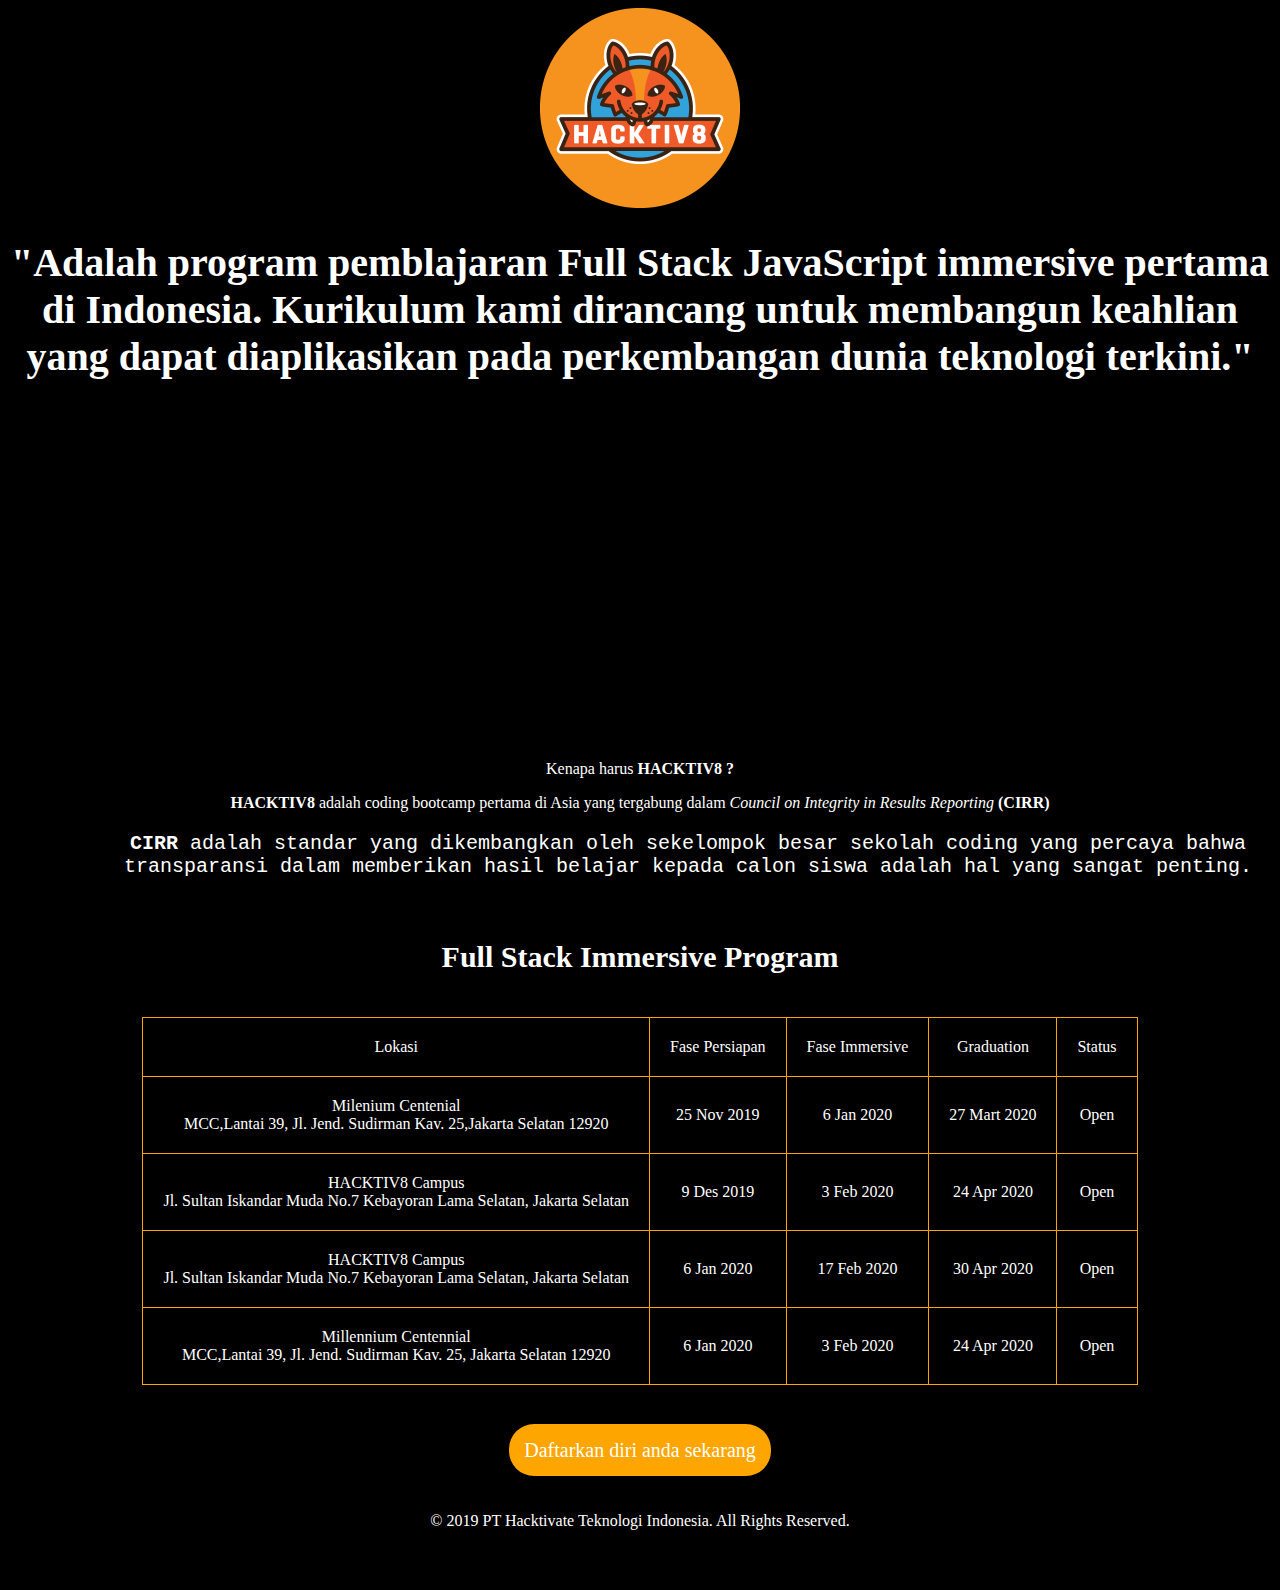
<file: index.html>
<!DOCTYPE html>
<html>

<head>
    <meta charset="utf-8">
    <meta name="viewport" content="width=device-width, initial-scale=1.0">
    <link rel="icon" type="jpg" href="asset/logo_hacktiv8.png">
    <link href="asset/style_index.css" rel="stylesheet" type="text/css">
    <title>Hacktiv8 - Home</title>
</head>

<body>
    <center><img src="asset/logo_hacktiv8.png" width="200px" height="200x">
        <h1>"Adalah program pemblajaran Full Stack JavaScript immersive pertama di Indonesia. Kurikulum kami dirancang
            untuk membangun keahlian yang dapat diaplikasikan pada perkembangan dunia teknologi terkini."
        </h1>
        <br>
        <iframe width="560" height="315" src="https://www.youtube.com/embed/R6Xt1RBV8Wo" frameborder="0"
            allow="accelerometer; autoplay; encrypted-media; gyroscope; picture-in-picture" allowfullscreen></iframe>
        <br>
        <p>Kenapa harus <b>HACKTIV8 ?</b></p>
        <p><b>HACKTIV8</b> adalah coding bootcamp pertama di Asia yang tergabung dalam <i>Council on Integrity in
                Results Reporting</i> <b>(CIRR)</b>
            <br>
        </p>
        <pre>
        <b>CIRR</b> adalah standar yang dikembangkan oleh sekelompok besar sekolah coding yang percaya bahwa
        transparansi dalam memberikan hasil belajar kepada calon siswa adalah hal yang sangat penting.</pre>
        <br>
        <h2>Full Stack Immersive Program </h2>
        <br>
        <table>
            <thead>
                <td>Lokasi</td>
                <td>Fase Persiapan</td>
                <td>Fase Immersive</td>
                <td>Graduation</td>
                <td>Status</td>
            </thead>
            <tbody>
                <tr>
                    <td>Milenium Centenial
                        <br>
                        MCC,Lantai 39, Jl. Jend. Sudirman Kav. 25,Jakarta Selatan 12920
                    </td>
                    <td>25 Nov 2019</td>
                    <td>6 Jan 2020</td>
                    <td>27 Mart 2020</td>
                    <td>Open</td>
                </tr>
                <tr>
                    <td>HACKTIV8 Campus
                        <br>
                        Jl. Sultan Iskandar Muda No.7
                        Kebayoran Lama Selatan, Jakarta Selatan
                    </td>
                    <td>9 Des 2019</td>
                    <td>3 Feb 2020</td>
                    <td>24 Apr 2020</td>
                    <td>Open</td>
                </tr>
                <tr>
                    <td>HACKTIV8 Campus
                        <br>
                        Jl. Sultan Iskandar Muda No.7
                        Kebayoran Lama Selatan, Jakarta Selatan
                    </td>
                    <td>6 Jan 2020</td>
                    <td>17 Feb 2020</td>
                    <td>30 Apr 2020</td>
                    <td>Open</td>
                </tr>
                <tr>
                    <td>Millennium Centennial
                        <br>
                        MCC,Lantai 39, Jl. Jend. Sudirman Kav. 25, Jakarta Selatan 12920
                    </td>
                    <td>6 Jan 2020</td>
                    <td>3 Feb 2020</td>
                    <td>24 Apr 2020</td>
                    <td>Open</td>
                </tr>
            </tbody>
        </table>
        <br>
        <br>
        <br>
        <a href="form.html"> Daftarkan diri anda sekarang </a>
        <br>
    </center>
    <footer>© 2019 PT Hacktivate Teknologi Indonesia. All Rights Reserved.</footer>
</body>

</html>
</file>
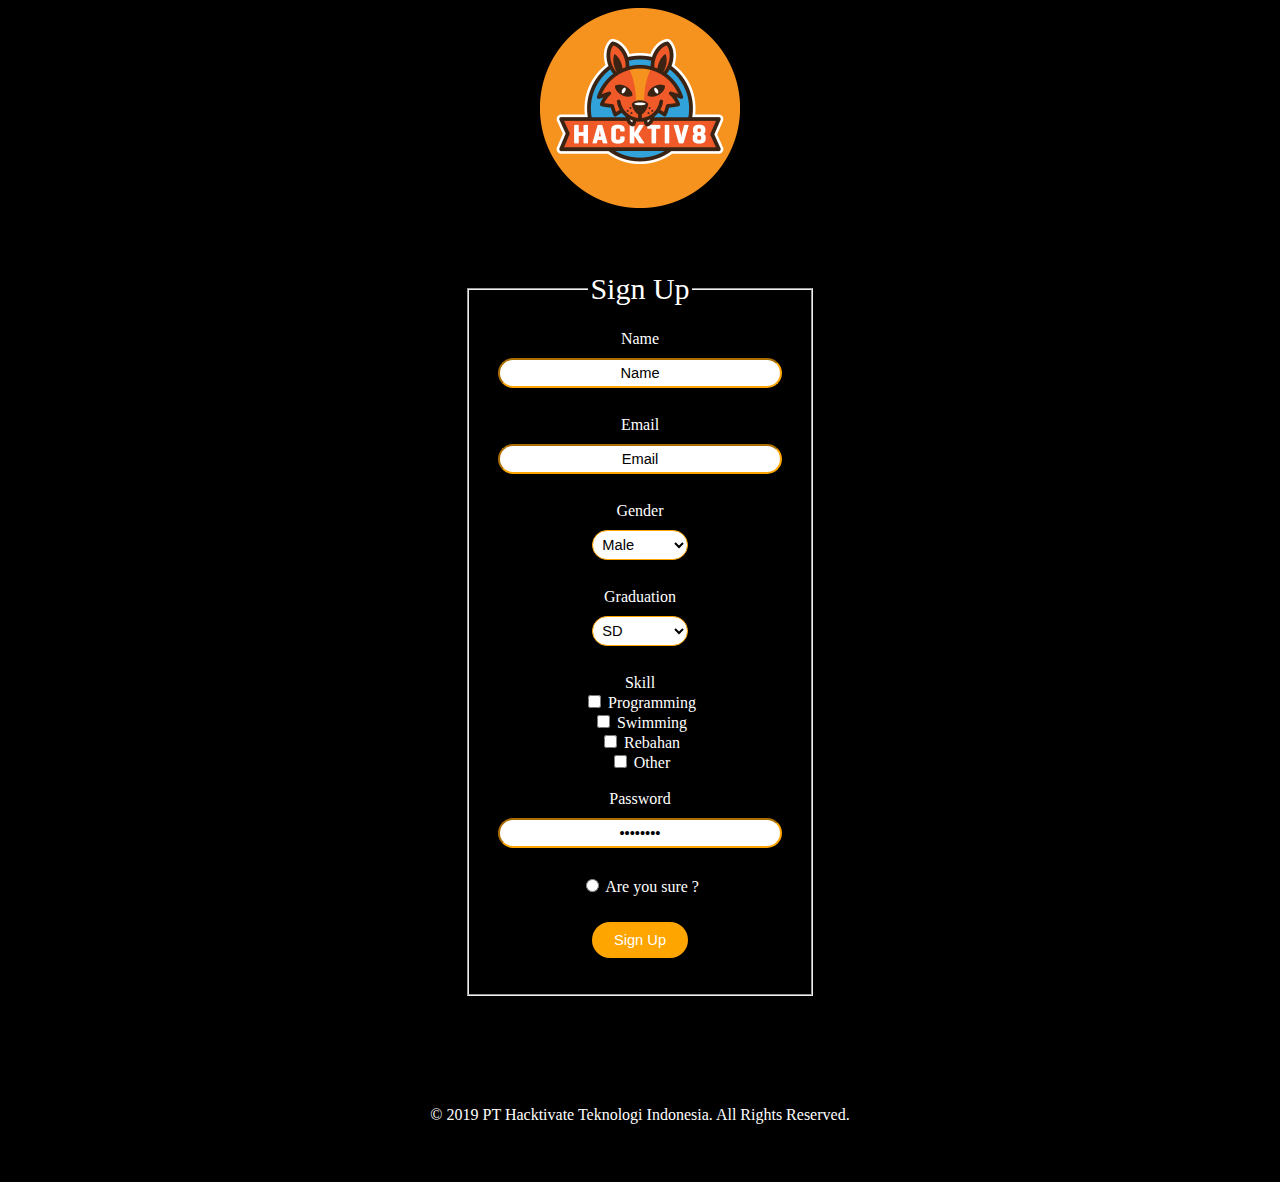
<file: form.html>
<!DOCTYPE html>
<html>

<head>
    <meta charset="utf-8">
    <meta name="viewport" content="width=device-width, initial-scale=1.0">
    <link rel="icon" type="jpg" href="asset/logo_hacktiv8.png">
    <link href="asset/style_form.css" rel="stylesheet" type="text/css">
    <title>Sign Up</title>
</head>

<body>
    <center><img src="asset/logo_hacktiv8.png" width="200px" height="200px"></center>
    <form action="welcome.html" method="GET">
        <div class="box">
            <fieldset>
                <legend style="font-size: 30px;">Sign Up</legend>
                <br>
                <label>
                    Name <br>
                    <input type="text" class="name" name="name" value="Name" placeholder="Full Name">
                </label>
                <br><br>
                <label>
                    Email <br>
                    <input type="email" class="name" neme="email" value="Email" placeholder="Email">
                </label>
                <br><br>
                <label>
                    Gender <br>
                    <select class="name2">
                        <option>Male</option>
                        <option>Famale</option>
                    </select>
                </label>
                <br><br>
                <label>
                    Graduation <br>
                    <select name="select" class="name2">
                        <option value="SD">SD</option>
                        <option value="SMP">SMP</option>
                        <option value="SMA">SMA</option>
                        <option value="S1">S1</option>
                        <option value="S2">S2</option>
                        <option value="S3">S3</option>
                    </select>
                </label>
                <br> <br>
                Skill <br>
                <label>
                    <input type="checkbox" value="Programming"> Programming
                </label>
                <br>
                <label>
                    <input type="checkbox" value="Swimming"> Swimming
                </label>
                <br>
                <label>
                    <input type="checkbox" value="Rebahan"> Rebahan
                </label>
                <br>
                <label>
                    <input type="checkbox" value="Other"> Other
                </label>
                <br><br>
                <label>
                    Password <br>
                    <input type="password" class="name" name="password" value="password" placeholder="Password">
                </label>
                <br><br>
                <label>
                    <input type="radio" name="apply"> Are you sure ?
                </label>
                <br>
                <p>
                    <input type="submit" class="submit" name="submit" value="Sign Up">
                </p>
            </fieldset>
        </div>
    </form>
    <footer>© 2019 PT Hacktivate Teknologi Indonesia. All Rights Reserved.</footer>
</body>

</html>
</file>
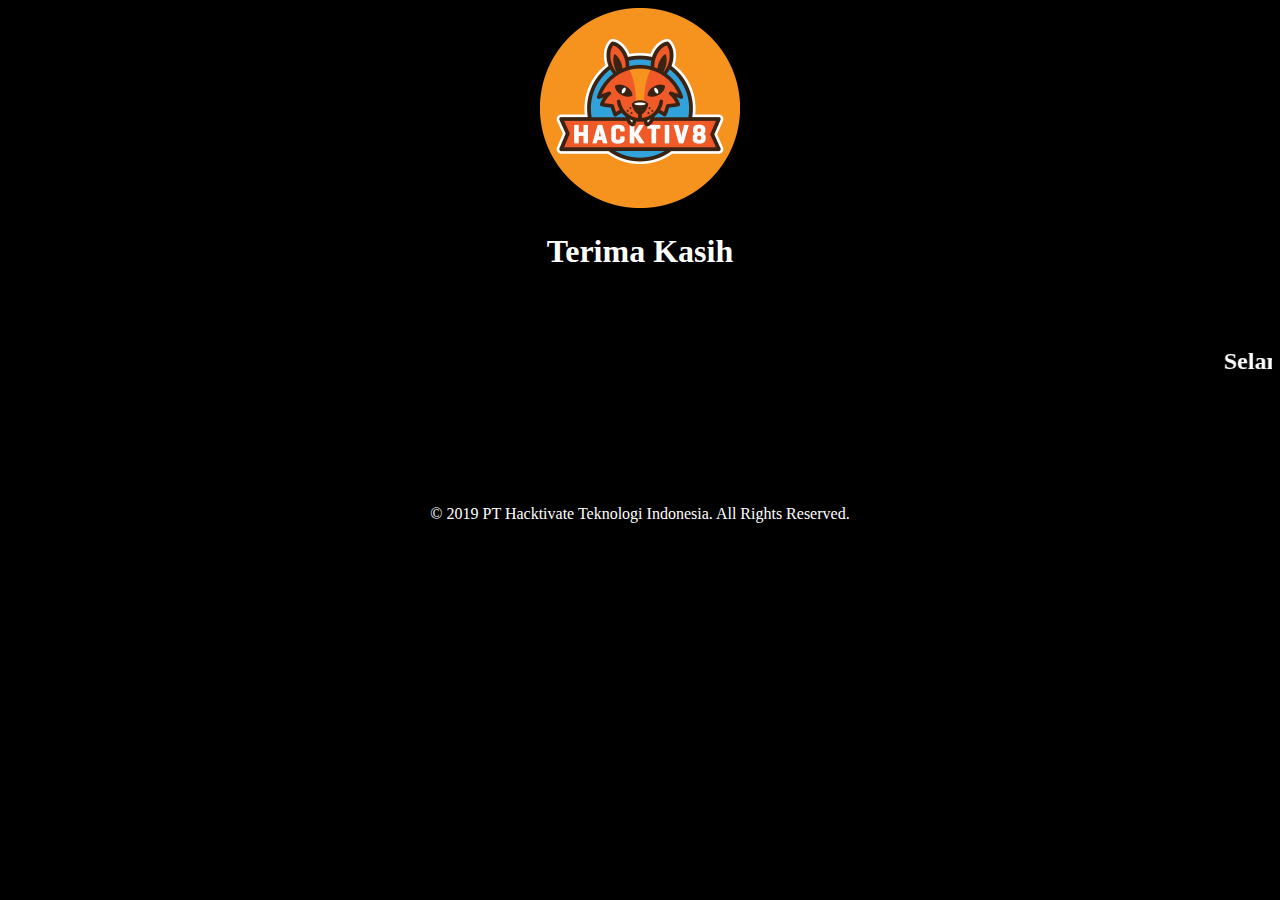
<file: welcome.html>
<!DOCTYPE html>
<html>

<head>
    <meta charset="utf-8">
    <meta name="viewport" content="width=device-width, initial-scale=1.0">
    <link rel="icon" type="jpg" href="asset/logo_hacktiv8.png">
    <link href="asset/style_welcome.css" rel="stylesheet" type="text/css">
    <title>Welcome</title>
</head>

<body>
    <center>
        <img class="loading" src="asset/logo_hacktiv8.png">
        <br>
        <h1><b>Terima Kasih</b></h1>
        <br>
        <br>
        <h2>
            <marquee>Selamat! Kamu telah terdaftar ke dalam program HACKTIV8 dan menjadi calon murid HACKTIV8, Sekaligus
                calon developer masa depan, Untuk masuk ke tahap selanjutnya, Kami akan segera menghubungi via Email
                segera. </marquee>
        </h2>
        <br>
        <br>
        <br>
    </center>
    <footer>© 2019 PT Hacktivate Teknologi Indonesia. All Rights Reserved.</footer>
    <script type="text/javascript">
        alert("Welcome :)");
    </script>
</body>

</html>
</file>
<file: asset/style_index.css>
body {
    background-color: black;
    font-family: 'Times New Roman', Times, serif;
}

h1 {
    color: white;
    font-size: 40px;
}

h2 {
    color: white;
    font-size: 30px;
}

p {
    color: white;
}

pre {
    color: white;
    font-size: 20px;
    transition: all;
    padding: auto;
}

a {
    text-decoration: none;
    text-align: center;
    background-color: orange;
    font-size: 20px;
    padding: 15px;
    margin: 10px;
    border-radius: 25px;
    color: white;
}

a:hover {
    color: black;
}

table,
th,
td {
    color: white;
    padding: 20px;
    border-collapse: collapse;
    border: 1px solid orange;
    text-align: center;
}

footer {
    color: white;
    padding: 50px;
    text-align: center;
}
</file>
<file: asset/style_form.css>
body {
    background-color: black;
    font-family: 'Times New Roman', Times, serif;
}

.box {
    width: 350px;
    background: black;
    color: white;
    margin: 10px auto;
    padding: 50px 0px;
    text-align: center;
}

.name {
    background: white;
    color: black;
    font-size: 11pt;
    width: 85%;
    border-radius: 25px;
    padding: 5px;
    margin: 10px;
    border-color: orange;
    text-align: center;
}

.name2 {
    background: white;
    color: black;
    font-size: 11pt;
    width: 30%;
    border-radius: 25px;
    padding: 5px;
    margin: 10px;
    border-color: orange;
}

.submit {
    background: orange;
    color: white;
    font-size: 11pt;
    width: 30%;
    border: none;
    border-radius: 20px;
    padding: 10px;
    margin: 10px;
}

footer {
    color: white;
    padding: 50px;
    text-align: center;
}
</file>
<file: asset/style_welcome.css>
body {
    background-color: black;
    font-family: 'Times New Roman', Times, serif;
}

h1,
h2 {
    color: white;
}

img {
    transform: rotate;
    width: 200px;
    height: 200px;
}

@keyframes loading {
    0% {
        transform: rotate(deg);
    }

    100% {
        transform: rotate(360deg);
    }
}

.loading {
    animation: loading 7s linear infinite;
}

footer {
    color: white;
    padding: 50px;
    text-align: center;
}
</file>
